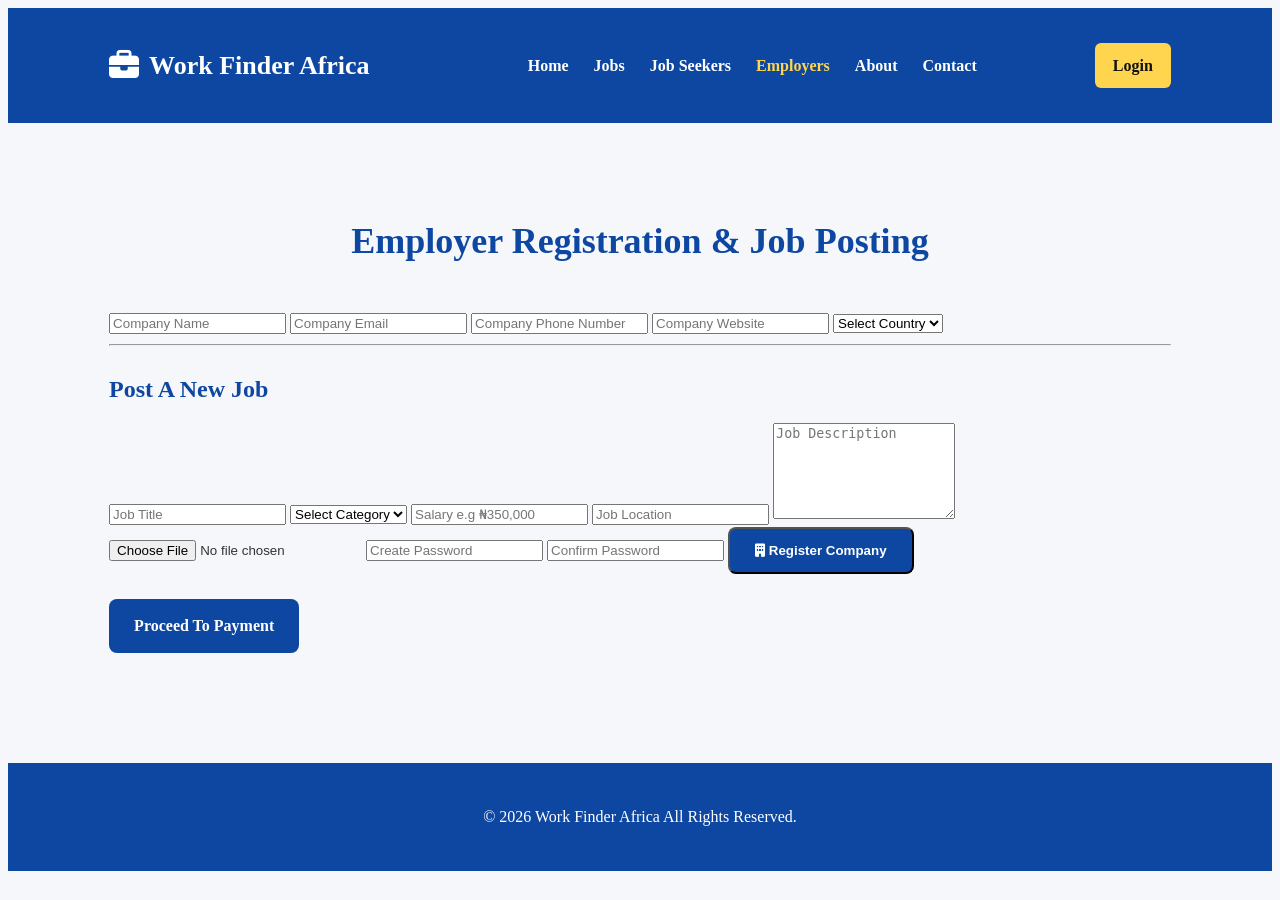
<file: employer.html>
<!DOCTYPE html>
<html lang="en">
<head>

<meta charset="UTF-8">
<meta name="viewport" content="width=device-width, initial-scale=1.0">

<title>Employer Registration | Work Finder Africa</title>

<link rel="stylesheet" href="css/style.css">

<link rel="stylesheet"
href="https://cdnjs.cloudflare.com/ajax/libs/font-awesome/6.5.2/css/all.min.css">

</head>

<body>

<header>

<div class="logo">

<i class="fa-solid fa-briefcase"></i>

<h2>Work Finder Africa</h2>

</div>

<nav>

<ul>

<li><a href="index.html">Home</a></li>

<li><a href="jobs.html">Jobs</a></li>

<li><a href="register.html">Job Seekers</a></li>

<li><a href="employer.html" class="active">Employers</a></li>

<li><a href="about.html">About</a></li>

<li><a href="contact.html">Contact</a></li>

</ul>

</nav>

<a href="login.html" class="login-btn">
Login
</a>

</header>

<section class="featured">

<h2>Employer Registration & Job Posting</h2>

<div class="register-box">

<form>

<input
type="text"
placeholder="Company Name"
required>

<input
type="email"
placeholder="Company Email"
required>

<input
type="tel"
placeholder="Company Phone Number"
required>

<input
type="text"
placeholder="Company Website">

<select required>

<option>Select Country</option>

<option>Nigeria</option>

<option>Ghana</option>

<option>Kenya</option>

<option>South Africa</option>

<option>Uganda</option>

</select>

<hr>

<h3>Post A New Job</h3>

<input
type="text"
placeholder="Job Title"
required>

<select>

<option>Select Category</option>

<option>IT & Software</option>

<option>Healthcare</option>

<option>Engineering</option>

<option>Driving</option>

<option>Banking</option>

<option>Construction</option>

<option>Remote Job</option>

</select>

<input
type="text"
placeholder="Salary e.g ₦350,000">

<input
type="text"
placeholder="Job Location">

<textarea
rows="6"
placeholder="Job Description"></textarea>

<input type="file">

<input
type="password"
placeholder="Create Password">

<input
type="password"
placeholder="Confirm Password">

<button
type="submit"
class="hero-btn">

<i class="fa-solid fa-building"></i>

Register Company

</button>

<br><br>

<a href="payment.html" class="hero-btn">

Proceed To Payment

</a>

</form>

</div>

</section>

<footer>

<p>

© 2026 Work Finder Africa

All Rights Reserved.

</p>

</footer>

<script src="js/app.js"></script>

</body>

</html>
</file>
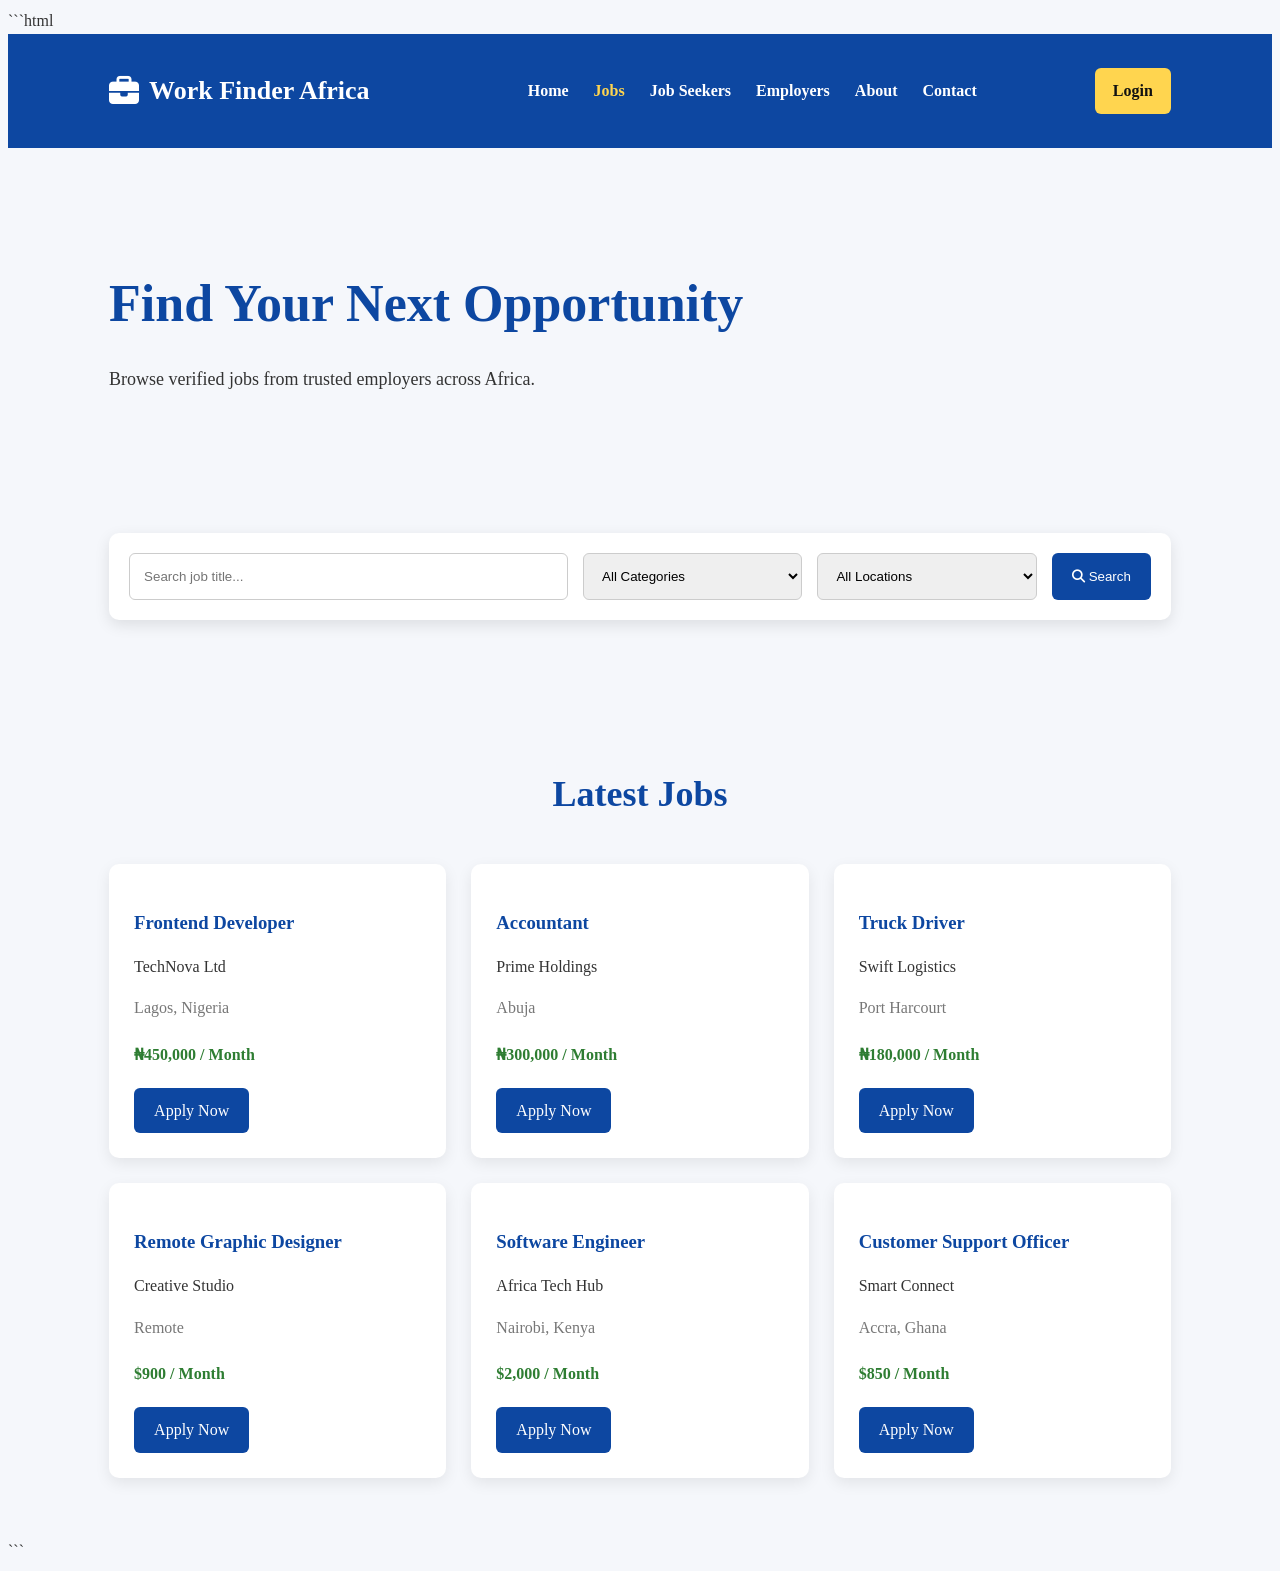
<file: job.html>
```html
<!DOCTYPE html>
<html lang="en">
<head>

<meta charset="UTF-8">
<meta name="viewport" content="width=device-width, initial-scale=1.0">

<title>Available Jobs | Work Finder Africa</title>

<link rel="stylesheet" href="css/style.css">

<link rel="stylesheet"
href="https://cdnjs.cloudflare.com/ajax/libs/font-awesome/6.5.2/css/all.min.css">

</head>

<body>

<header>

<div class="logo">

<i class="fa-solid fa-briefcase"></i>

<h2>Work Finder Africa</h2>

</div>

<nav>

<ul>

<li><a href="index.html">Home</a></li>

<li><a href="jobs.html" class="active">Jobs</a></li>

<li><a href="register.html">Job Seekers</a></li>

<li><a href="employer.html">Employers</a></li>

<li><a href="about.html">About</a></li>

<li><a href="contact.html">Contact</a></li>

</ul>

</nav>

<a href="login.html" class="login-btn">

Login

</a>

</header>

<section class="hero">

<div class="hero-text">

<h1>Find Your Next Opportunity</h1>

<p>

Browse verified jobs from trusted employers across Africa.

</p>

</div>

</section>

<section class="search-box">

<form>

<input
type="text"
placeholder="Search job title...">

<select>

<option>All Categories</option>

<option>IT & Software</option>

<option>Banking</option>

<option>Engineering</option>

<option>Healthcare</option>

<option>Driving</option>

<option>Remote Jobs</option>

</select>

<select>

<option>All Locations</option>

<option>Lagos</option>

<option>Abuja</option>

<option>Port Harcourt</option>

<option>Accra</option>

<option>Nairobi</option>

<option>Remote</option>

</select>

<button>

<i class="fa fa-search"></i>

Search

</button>

</form>

</section>

<section class="featured">

<h2>Latest Jobs</h2>

<div class="job-grid">

<div class="job-card">

<h3>Frontend Developer</h3>

<p>TechNova Ltd</p>

<span>Lagos, Nigeria</span>

<h4>₦450,000 / Month</h4>

<a href="apply.html">Apply Now</a>

</div>

<div class="job-card">

<h3>Accountant</h3>

<p>Prime Holdings</p>

<span>Abuja</span>

<h4>₦300,000 / Month</h4>

<a href="apply.html">Apply Now</a>

</div>

<div class="job-card">

<h3>Truck Driver</h3>

<p>Swift Logistics</p>

<span>Port Harcourt</span>

<h4>₦180,000 / Month</h4>

<a href="apply.html">Apply Now</a>

</div>

<div class="job-card">

<h3>Remote Graphic Designer</h3>

<p>Creative Studio</p>

<span>Remote</span>

<h4>$900 / Month</h4>

<a href="apply.html">Apply Now</a>

</div>

<div class="job-card">

<h3>Software Engineer</h3>

<p>Africa Tech Hub</p>

<span>Nairobi, Kenya</span>

<h4>$2,000 / Month</h4>

<a href="apply.html">Apply Now</a>

</div>

<div class="job-card">

<h3>Customer Support Officer</h3>

<p>Smart Connect</p>

<span>Accra, Ghana</span>

<h4>$850 / Month</h4>

<a href="apply.html">Apply Now</a>

</div>

</div>

</section>

<script src="js/app.js"></script>

</body>

</html>
```
</file>
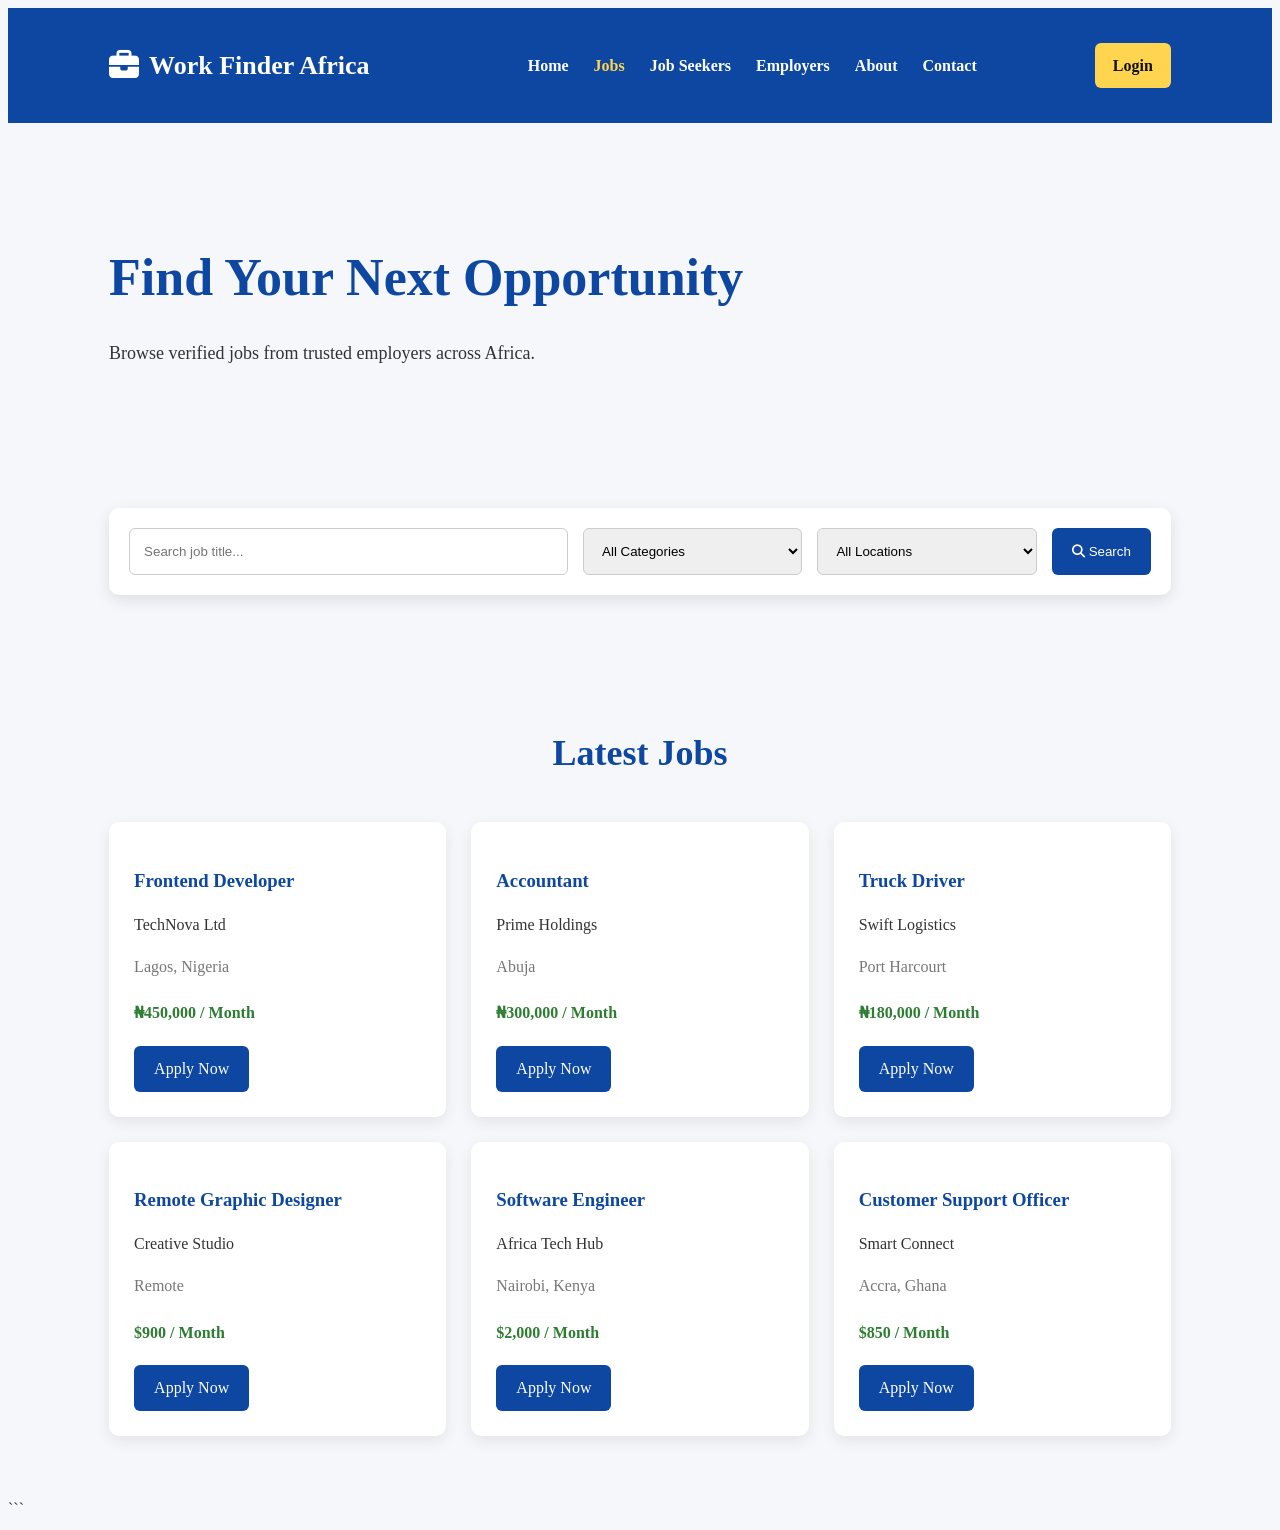
<file: jobs.html>
<!DOCTYPE html>
<html lang="en">
<head>

<meta charset="UTF-8">
<meta name="viewport" content="width=device-width, initial-scale=1.0">

<title>Available Jobs | Work Finder Africa</title>

<link rel="stylesheet" href="css/style.css">

<link rel="stylesheet"
href="https://cdnjs.cloudflare.com/ajax/libs/font-awesome/6.5.2/css/all.min.css">

</head>

<body>

<header>

<div class="logo">

<i class="fa-solid fa-briefcase"></i>

<h2>Work Finder Africa</h2>

</div>

<nav>

<ul>

<li><a href="index.html">Home</a></li>

<li><a href="jobs.html" class="active">Jobs</a></li>

<li><a href="register.html">Job Seekers</a></li>

<li><a href="employer.html">Employers</a></li>

<li><a href="about.html">About</a></li>

<li><a href="contact.html">Contact</a></li>

</ul>

</nav>

<a href="login.html" class="login-btn">

Login

</a>

</header>

<section class="hero">

<div class="hero-text">

<h1>Find Your Next Opportunity</h1>

<p>

Browse verified jobs from trusted employers across Africa.

</p>

</div>

</section>

<section class="search-box">

<form>

<input
type="text"
placeholder="Search job title...">

<select>

<option>All Categories</option>

<option>IT & Software</option>

<option>Banking</option>

<option>Engineering</option>

<option>Healthcare</option>

<option>Driving</option>

<option>Remote Jobs</option>

</select>

<select>

<option>All Locations</option>

<option>Lagos</option>

<option>Abuja</option>

<option>Port Harcourt</option>

<option>Accra</option>

<option>Nairobi</option>

<option>Remote</option>

</select>

<button>

<i class="fa fa-search"></i>

Search

</button>

</form>

</section>

<section class="featured">

<h2>Latest Jobs</h2>

<div class="job-grid">

<div class="job-card">

<h3>Frontend Developer</h3>

<p>TechNova Ltd</p>

<span>Lagos, Nigeria</span>

<h4>₦450,000 / Month</h4>

<a href="apply.html">Apply Now</a>

</div>

<div class="job-card">

<h3>Accountant</h3>

<p>Prime Holdings</p>

<span>Abuja</span>

<h4>₦300,000 / Month</h4>

<a href="apply.html">Apply Now</a>

</div>

<div class="job-card">

<h3>Truck Driver</h3>

<p>Swift Logistics</p>

<span>Port Harcourt</span>

<h4>₦180,000 / Month</h4>

<a href="apply.html">Apply Now</a>

</div>

<div class="job-card">

<h3>Remote Graphic Designer</h3>

<p>Creative Studio</p>

<span>Remote</span>

<h4>$900 / Month</h4>

<a href="apply.html">Apply Now</a>

</div>

<div class="job-card">

<h3>Software Engineer</h3>

<p>Africa Tech Hub</p>

<span>Nairobi, Kenya</span>

<h4>$2,000 / Month</h4>

<a href="apply.html">Apply Now</a>

</div>

<div class="job-card">

<h3>Customer Support Officer</h3>

<p>Smart Connect</p>

<span>Accra, Ghana</span>

<h4>$850 / Month</h4>

<a href="apply.html">Apply Now</a>

</div>

</div>

</section>

<script src="js/app.js"></script>

</body>

</html>
```
</file>
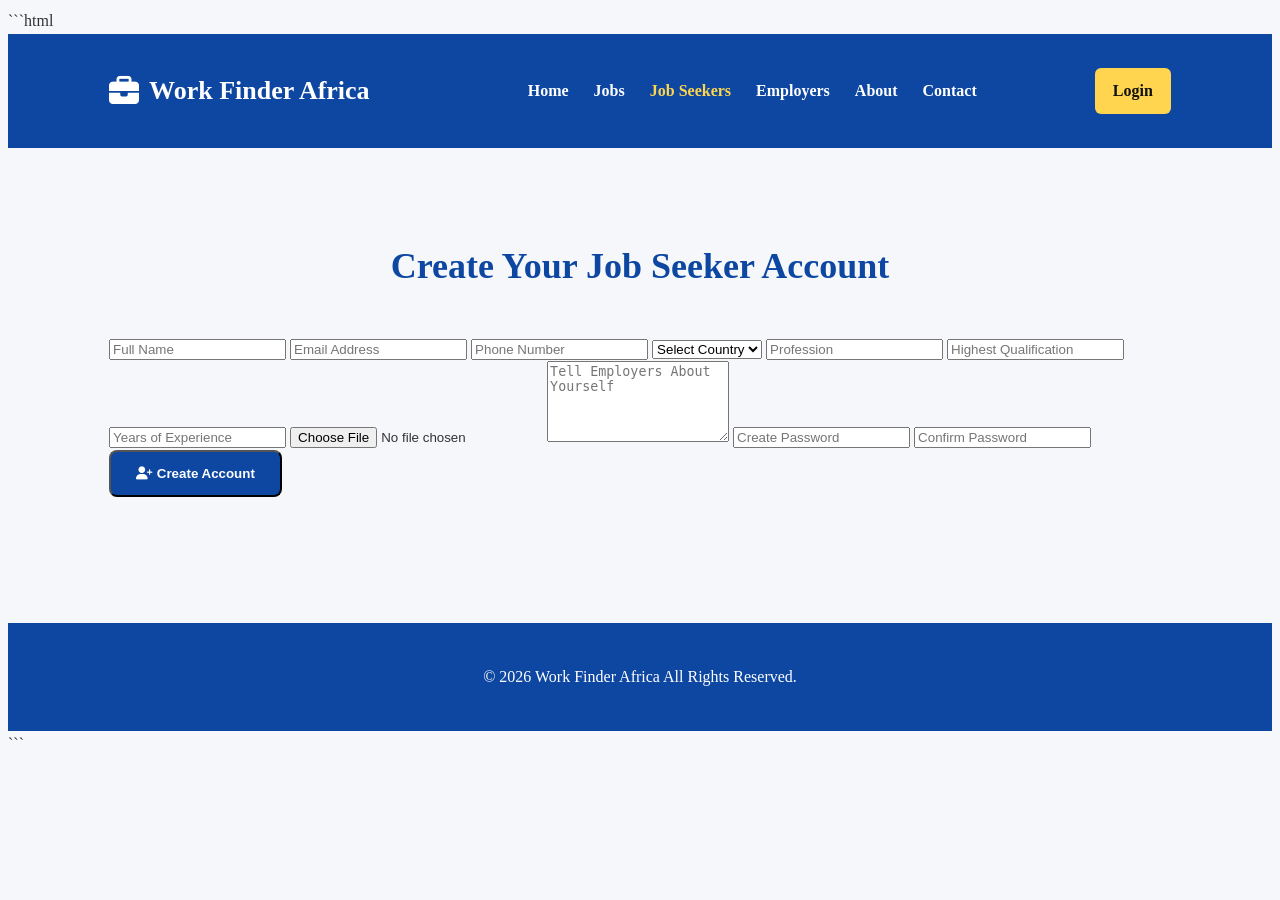
<file: register.html>
```html
<!DOCTYPE html>
<html lang="en">

<head>

<meta charset="UTF-8">
<meta name="viewport" content="width=device-width, initial-scale=1.0">

<title>Job Seeker Registration | Work Finder Africa</title>

<link rel="stylesheet" href="css/style.css">

<link rel="stylesheet"
href="https://cdnjs.cloudflare.com/ajax/libs/font-awesome/6.5.2/css/all.min.css">

</head>

<body>

<header>

<div class="logo">
<i class="fa-solid fa-briefcase"></i>
<h2>Work Finder Africa</h2>
</div>

<nav>

<ul>

<li><a href="index.html">Home</a></li>

<li><a href="jobs.html">Jobs</a></li>

<li><a href="register.html" class="active">Job Seekers</a></li>

<li><a href="employer.html">Employers</a></li>

<li><a href="about.html">About</a></li>

<li><a href="contact.html">Contact</a></li>

</ul>

</nav>

<a href="login.html" class="login-btn">
Login
</a>

</header>

<section class="featured">

<h2>Create Your Job Seeker Account</h2>

<div class="register-box">

<form action="#" method="post">

<input
type="text"
placeholder="Full Name"
required>

<input
type="email"
placeholder="Email Address"
required>

<input
type="tel"
placeholder="Phone Number"
required>

<select required>

<option value="">Select Country</option>

<option>Nigeria</option>

<option>Ghana</option>

<option>Kenya</option>

<option>South Africa</option>

<option>Uganda</option>

<option>Rwanda</option>

</select>

<input
type="text"
placeholder="Profession">

<input
type="text"
placeholder="Highest Qualification">

<input
type="text"
placeholder="Years of Experience">

<input
type="file">

<textarea
rows="5"
placeholder="Tell Employers About Yourself"></textarea>

<input
type="password"
placeholder="Create Password"
required>

<input
type="password"
placeholder="Confirm Password"
required>

<button type="submit" class="hero-btn">

<i class="fa-solid fa-user-plus"></i>

Create Account

</button>

</form>

</div>

</section>

<footer>

<p>

© 2026 Work Finder Africa

All Rights Reserved.

</p>

</footer>

<script src="js/app.js"></script>

</body>

</html>
```
</file>
<file: css/style.css>
```css
/* ===========================
   Work Finder Africa
   style.css
=========================== */

*{
    margin:0;
    padding:0;
    box-sizing:border-box;
    font-family:Arial, Helvetica, sans-serif;
}

body{
    background:#f5f7fb;
    color:#333;
    line-height:1.6;
}

/* Header */

header{
    background:#0d47a1;
    color:#fff;
    padding:15px 8%;
    display:flex;
    justify-content:space-between;
    align-items:center;
    position:sticky;
    top:0;
    z-index:1000;
}

.logo{
    display:flex;
    align-items:center;
    gap:10px;
}

.logo h2{
    font-size:26px;
}

.logo i{
    font-size:30px;
}

nav ul{
    display:flex;
    list-style:none;
    gap:25px;
}

nav ul li a{
    color:#fff;
    text-decoration:none;
    font-weight:bold;
    transition:.3s;
}

nav ul li a:hover,
nav ul li a.active{
    color:#ffd54f;
}

.login-btn{
    text-decoration:none;
    background:#ffd54f;
    color:#111;
    padding:10px 18px;
    border-radius:6px;
    font-weight:bold;
}

/* Hero */

.hero{
    display:grid;
    grid-template-columns:repeat(auto-fit,minmax(320px,1fr));
    align-items:center;
    padding:70px 8%;
    gap:40px;
}

.hero h1{
    font-size:52px;
    color:#0d47a1;
    margin-bottom:20px;
}

.hero p{
    font-size:18px;
    margin-bottom:30px;
}

.hero-btn{
    display:inline-block;
    background:#0d47a1;
    color:#fff;
    padding:14px 28px;
    text-decoration:none;
    border-radius:8px;
    transition:.3s;
}

.hero-btn:hover{
    background:#1565c0;
}

.hero-image img{
    width:100%;
}

/* Search Box */

.search-box{
    padding:40px 8%;
}

.search-box form{
    background:#fff;
    padding:20px;
    border-radius:10px;
    box-shadow:0 5px 15px rgba(0,0,0,.1);
    display:grid;
    grid-template-columns:2fr 1fr 1fr auto;
    gap:15px;
}

.search-box input,
.search-box select{
    padding:14px;
    border:1px solid #ccc;
    border-radius:6px;
}

.search-box button{
    background:#0d47a1;
    color:#fff;
    border:none;
    padding:14px 20px;
    border-radius:6px;
    cursor:pointer;
}

.search-box button:hover{
    background:#1565c0;
}

/* Statistics */

.stats{
    display:grid;
    grid-template-columns:repeat(auto-fit,minmax(220px,1fr));
    gap:20px;
    padding:40px 8%;
}

.stat-card{
    background:#fff;
    padding:30px;
    text-align:center;
    border-radius:10px;
    box-shadow:0 5px 15px rgba(0,0,0,.08);
}

.stat-card h2{
    color:#0d47a1;
    font-size:34px;
    margin-bottom:10px;
}

/* Featured Jobs */

.featured{
    padding:60px 8%;
}

.featured h2{
    text-align:center;
    color:#0d47a1;
    margin-bottom:40px;
    font-size:36px;
}

.job-grid{
    display:grid;
    grid-template-columns:repeat(auto-fit,minmax(260px,1fr));
    gap:25px;
}

.job-card{
    background:#fff;
    padding:25px;
    border-radius:10px;
    box-shadow:0 5px 15px rgba(0,0,0,.08);
    transition:.3s;
}

.job-card:hover{
    transform:translateY(-6px);
}

.job-card h3{
    color:#0d47a1;
    margin-bottom:10px;
}

.job-card span{
    display:block;
    margin:10px 0;
    color:#777;
}

.job-card h4{
    color:#2e7d32;
    margin-bottom:20px;
}

.job-card a{
    display:inline-block;
    text-decoration:none;
    background:#0d47a1;
    color:#fff;
    padding:10px 20px;
    border-radius:6px;
}

.job-card a:hover{
    background:#1565c0;
}

/* Footer */

footer{
    background:#0d47a1;
    color:#fff;
    text-align:center;
    padding:25px;
    margin-top:50px;
}

/* Mobile */

@media(max-width:900px){

header{
    flex-direction:column;
    gap:15px;
}

nav ul{
    flex-wrap:wrap;
    justify-content:center;
}

.search-box form{
    grid-template-columns:1fr;
}

.hero h1{
    font-size:38px;
}

}
```
hr{

margin:20px 0;

border:1px solid #ddd;

}

.register-box h3{

color:#0d47a1;

margin-bottom:15px;

font-size:24px;

}

.hero-btn{

display:inline-block;

background:#0d47a1;

color:white;

padding:14px 25px;

text-decoration:none;

border-radius:8px;

font-weight:bold;

transition:.3s;

text-align:center;

}

.hero-btn:hover{

background:#1565c0;

}
</file>
